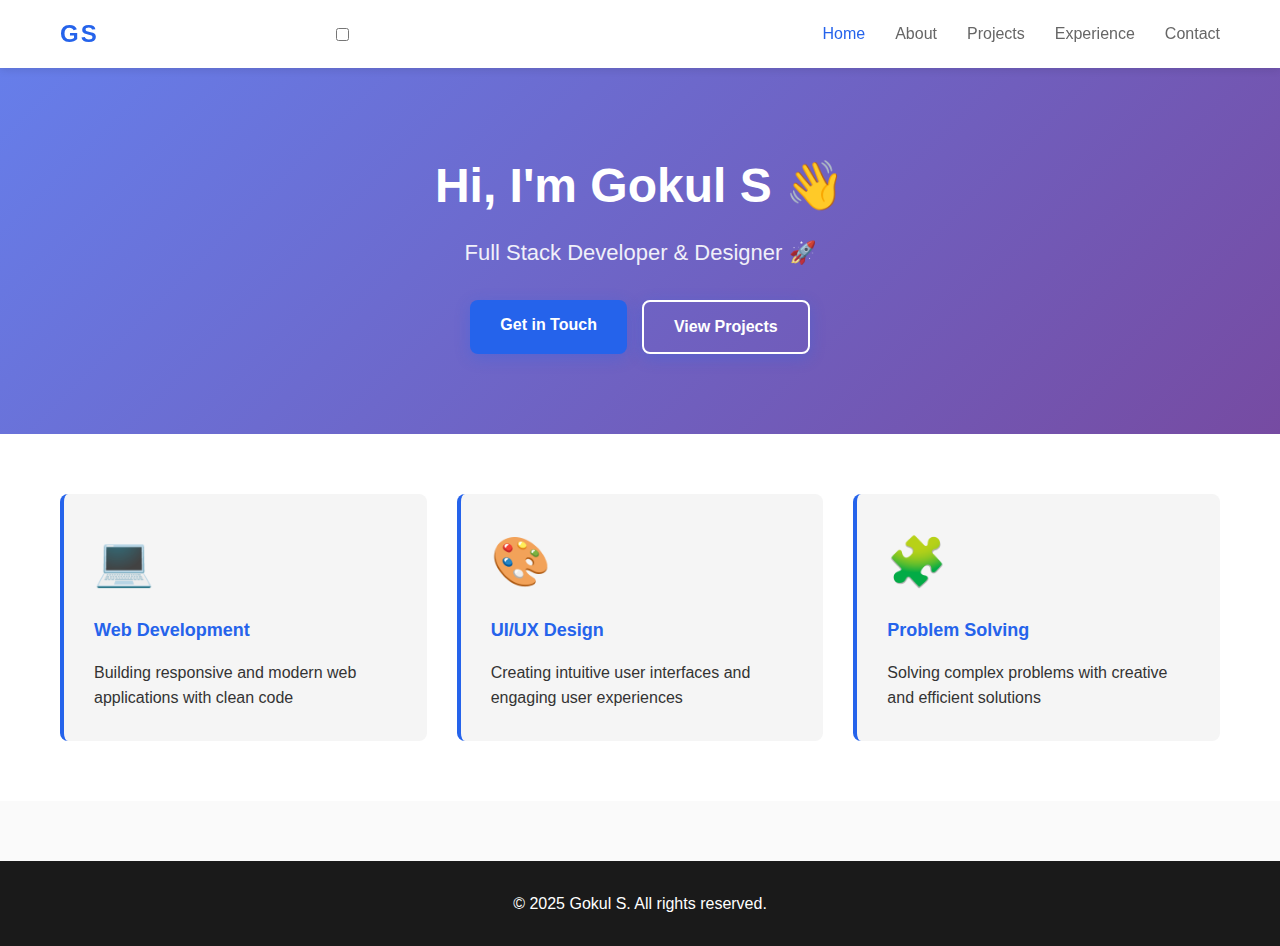
<file: index.html>
<!DOCTYPE html>
<html lang="en">
<head>
    <meta charset="UTF-8">
    <meta name="viewport" content="width=device-width, initial-scale=1.0">
    <title>Portfolio - Gokul S</title>
    <link rel="stylesheet" href="style.css">
</head>
<body>
    <header class="hdr">
        <div class="cnt">
            <div class="logo">GS</div>
            <input type="checkbox" id="menu-toggle" class="menu-toggle-checkbox" />
            <label for="menu-toggle" class="menu-toggle-label">
                <span></span>
                <span></span>
                <span></span>
            </label>
            <nav class="nav">
                <ul>
                    <li><a href="index.html" class="act">Home</a></li>
                    <li><a href="about.html">About</a></li>
                    <li><a href="projects.html">Projects</a></li>
                    <li><a href="experience.html">Experience</a></li>
                    <li><a href="contact.html">Contact</a></li>
                </ul>
            </nav>
        </div>
    </header>

    <section class="hro">
        <div class="cnt">
            <h1 class="animate-slide-up">Hi, I'm Gokul S 👋</h1>
            <p class="sub animate-slide-up">Full Stack Developer & Designer 🚀</p>
            <div class="btn-group">
                <a href="contact.html" class="btn btn-primary">Get in Touch</a>
                <a href="projects.html" class="btn btn-secondary">View Projects</a>
            </div>
        </div>
    </section>

    <section class="feat">
        <div class="cnt">
            <div class="ftr card-hover">
                <span class="icon">💻</span>
                <h3>Web Development</h3>
                <p>Building responsive and modern web applications with clean code</p>
            </div>
            <div class="ftr card-hover">
                <span class="icon">🎨</span>
                <h3>UI/UX Design</h3>
                <p>Creating intuitive user interfaces and engaging user experiences</p>
            </div>
            <div class="ftr card-hover">
                <span class="icon">🧩</span>
                <h3>Problem Solving</h3>
                <p>Solving complex problems with creative and efficient solutions</p>
            </div>
        </div>
    </section>

    <footer class="ftr-main">
        <div class="cnt">
            <p>&copy; 2025 Gokul S. All rights reserved.</p>
        </div>
    </footer>
</body>
</html>
</file>
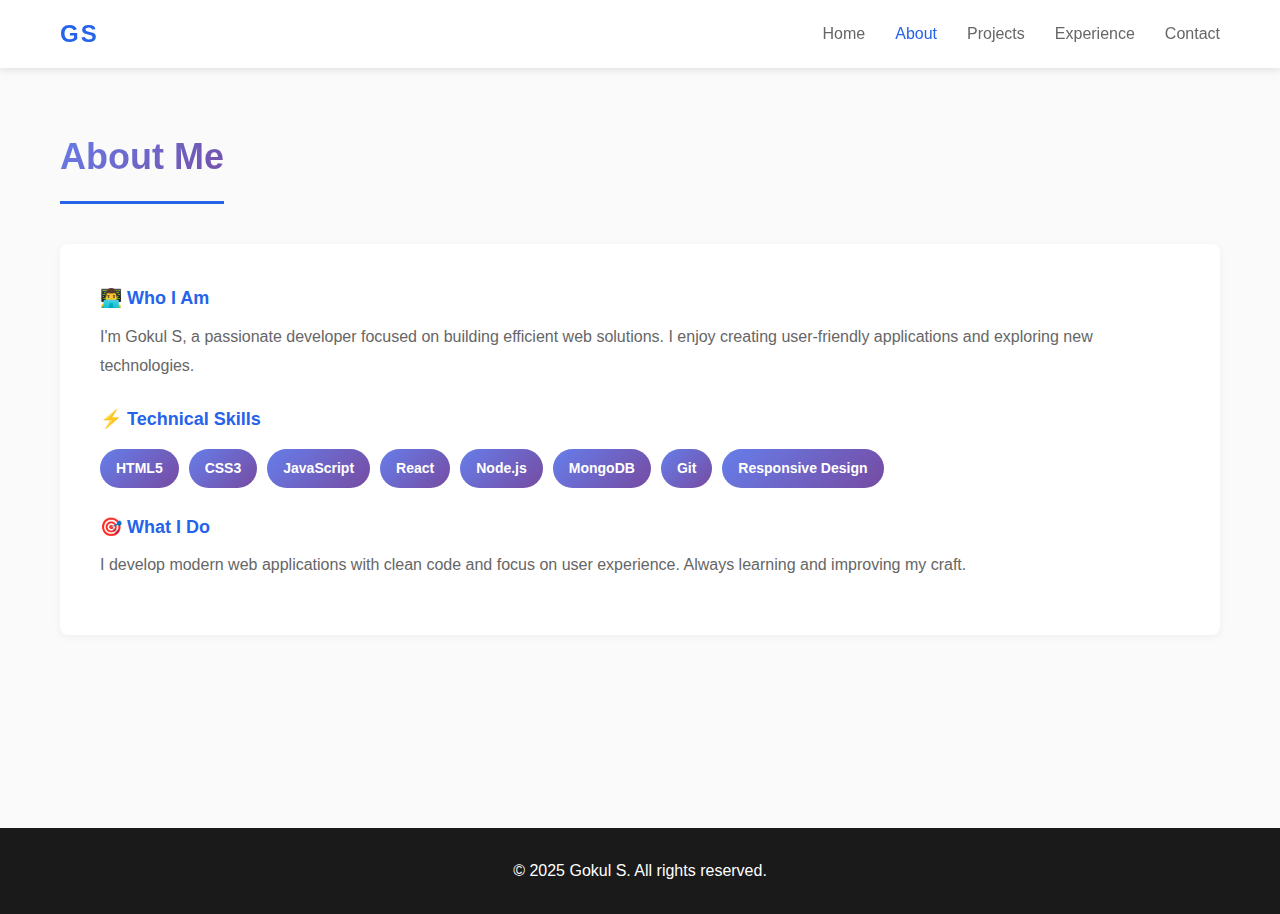
<file: about.html>
<!DOCTYPE html>
<html lang="en">
<head>
    <meta charset="UTF-8">
    <meta name="viewport" content="width=device-width, initial-scale=1.0">
    <title>About - Gokul S</title>
    <link rel="stylesheet" href="style.css">
</head>
<body>
    <header class="hdr">
        <div class="cnt">
            <div class="logo">GS</div>
            <nav class="nav">
                <ul>
                    <li><a href="index.html">Home</a></li>
                    <li><a href="about.html" class="act">About</a></li>
                    <li><a href="projects.html">Projects</a></li>
                    <li><a href="experience.html">Experience</a></li>
                    <li><a href="contact.html">Contact</a></li>
                </ul>
            </nav>
        </div>
    </header>

    <section class="main">
        <div class="cnt">
            <h2 class="section-title">About Me</h2>
            <div class="abt">
                <div class="abt-txt">
                    <h3>👨‍💻 Who I Am</h3>
                    <p>I'm Gokul S, a passionate developer focused on building efficient web solutions. I enjoy creating user-friendly applications and exploring new technologies.</p>
                    
                    <h3>⚡ Technical Skills</h3>
                    <div class="skills-grid">
                        <span class="skill-badge">HTML5</span>
                        <span class="skill-badge">CSS3</span>
                        <span class="skill-badge">JavaScript</span>
                        <span class="skill-badge">React</span>
                        <span class="skill-badge">Node.js</span>
                        <span class="skill-badge">MongoDB</span>
                        <span class="skill-badge">Git</span>
                        <span class="skill-badge">Responsive Design</span>
                    </div>
                    
                    <h3>🎯 What I Do</h3>
                    <p>I develop modern web applications with clean code and focus on user experience. Always learning and improving my craft.</p>
                </div>
            </div>
        </div>
    </section>

    <footer class="ftr-main">
        <div class="cnt">
            <p>&copy; 2025 Gokul S. All rights reserved.</p>
        </div>
    </footer>
</body>
</html>
</file>
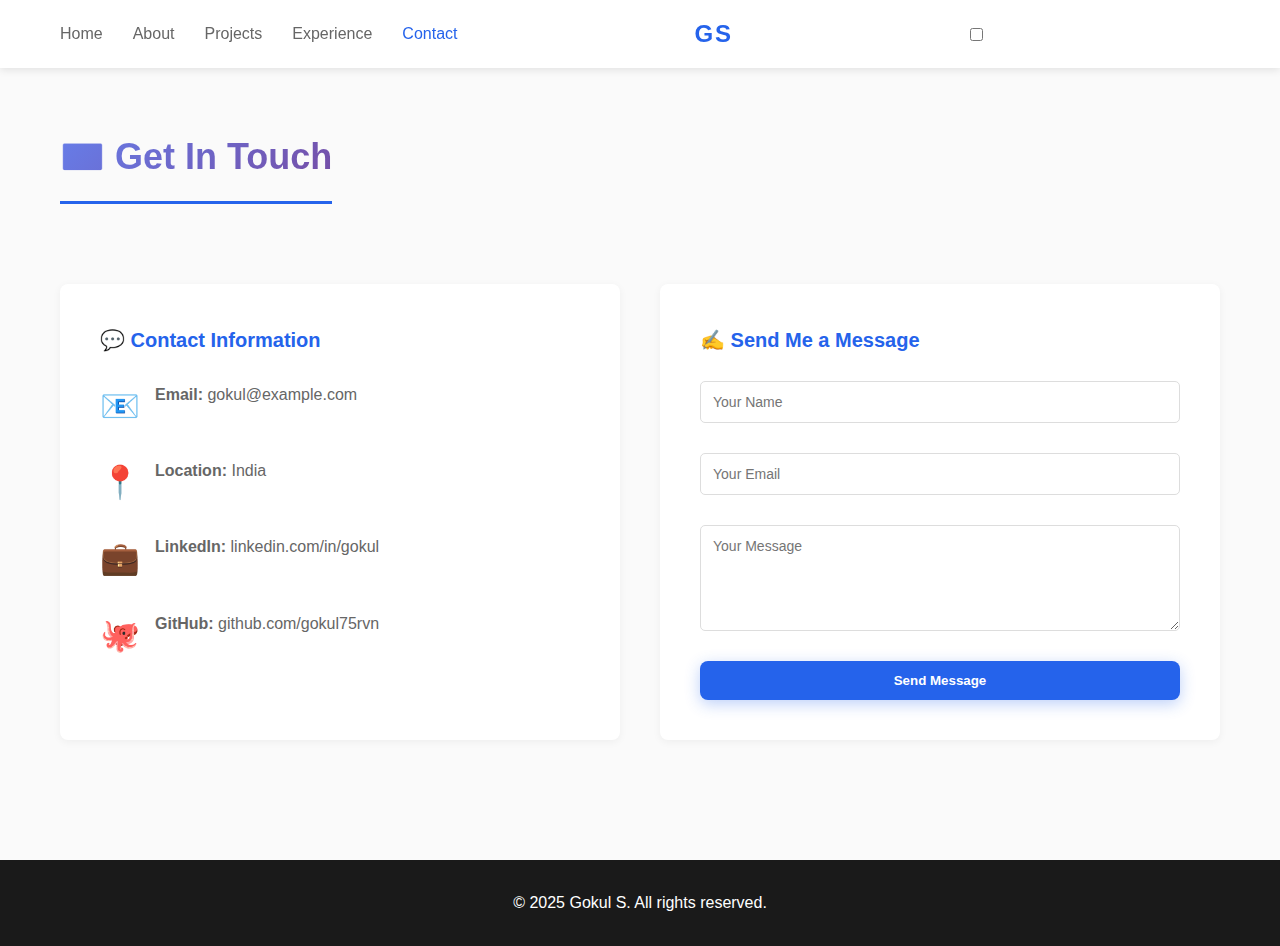
<file: contact.html>
<!DOCTYPE html>
<html lang="en">
<head>
    <meta charset="UTF-8">
    <meta name="viewport" content="width=device-width, initial-scale=1.0">
    <title>Contact - Gokul S</title>
    <link rel="stylesheet" href="style.css">
</head>
<body>
    <header class="hdr">
        <div class="cnt">
            <nav class="nav">
                <ul>
                    <li><a href="index.html">Home</a></li>
                    <li><a href="about.html">About</a></li>
                    <li><a href="projects.html">Projects</a></li>
                    <li><a href="experience.html">Experience</a></li>
                    <li><a href="contact.html" class="act">Contact</a></li>
                </ul>
            </nav>
            <div class="logo">GS</div>
            <input type="checkbox" id="menu-toggle" class="menu-toggle-checkbox" />
            <label for="menu-toggle" class="menu-toggle-label">
                <span></span>
                <span></span>
                <span></span>
            </label>
        </div>
    </header>

    <section class="main">
        <div class="cnt">
            <h2 class="section-title">📧 Get In Touch</h2>
            <div class="con-sec">
                <div class="con-info card-hover">
                    <h3>💬 Contact Information</h3>
                    <div class="contact-item">
                        <span class="contact-icon">📧</span>
                        <p><strong>Email:</strong> gokul@example.com</p>
                    </div>
                    <div class="contact-item">
                        <span class="contact-icon">📍</span>
                        <p><strong>Location:</strong> India</p>
                    </div>
                    <div class="contact-item">
                        <span class="contact-icon">💼</span>
                        <p><strong>LinkedIn:</strong> linkedin.com/in/gokul</p>
                    </div>
                    <div class="contact-item">
                        <span class="contact-icon">🐙</span>
                        <p><strong>GitHub:</strong> github.com/gokul75rvn</p>
                    </div>
                </div>
                <div class="con-form card-hover">
                    <h3>✍️ Send Me a Message</h3>
                    <form>
                        <input type="text" placeholder="Your Name" required>
                        <input type="email" placeholder="Your Email" required>
                        <textarea placeholder="Your Message" rows="5" required></textarea>
                        <button type="submit" class="btn btn-primary">Send Message</button>
                    </form>
                </div>
            </div>
        </div>
    </section>

    <footer class="ftr-main">
        <div class="cnt">
            <p>&copy; 2025 Gokul S. All rights reserved.</p>
        </div>
    </footer>
</body>
</html>
</file>
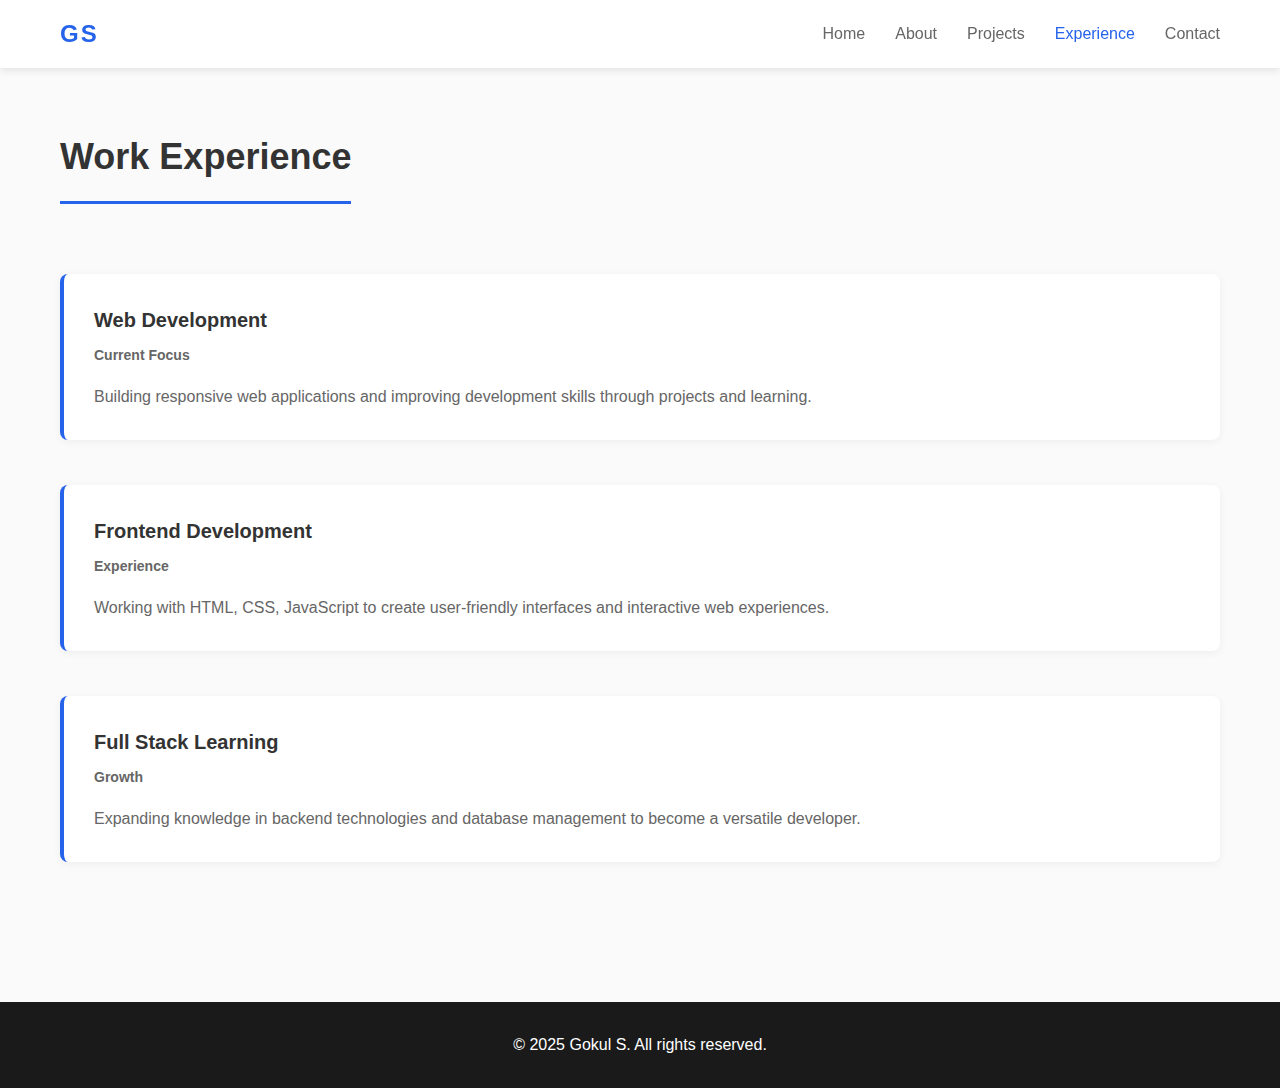
<file: experience.html>
<!DOCTYPE html>
<html lang="en">
<head>
    <meta charset="UTF-8">
    <meta name="viewport" content="width=device-width, initial-scale=1.0">
    <title>Experience - Gokul S</title>
    <link rel="stylesheet" href="style.css">
</head>
<body>
    <header class="hdr">
        <div class="cnt">
            <div class="logo">GS</div>
            <nav class="nav">
                <ul>
                    <li><a href="index.html">Home</a></li>
                    <li><a href="about.html">About</a></li>
                    <li><a href="projects.html">Projects</a></li>
                    <li><a href="experience.html" class="act">Experience</a></li>
                    <li><a href="contact.html">Contact</a></li>
                </ul>
            </nav>
        </div>
    </header>

    <section class="main">
        <div class="cnt">
            <h2>Work Experience</h2>
            <div class="exp-list">
                <div class="exp-item">
                    <h3>Web Development</h3>
                    <p class="cmp">Current Focus</p>
                    <p>Building responsive web applications and improving development skills through projects and learning.</p>
                </div>
                <div class="exp-item">
                    <h3>Frontend Development</h3>
                    <p class="cmp">Experience</p>
                    <p>Working with HTML, CSS, JavaScript to create user-friendly interfaces and interactive web experiences.</p>
                </div>
                <div class="exp-item">
                    <h3>Full Stack Learning</h3>
                    <p class="cmp">Growth</p>
                    <p>Expanding knowledge in backend technologies and database management to become a versatile developer.</p>
                </div>
            </div>
        </div>
    </section>

    <footer class="ftr-main">
        <div class="cnt">
            <p>&copy; 2025 Gokul S. All rights reserved.</p>
        </div>
    </footer>
</body>
</html>
</file>
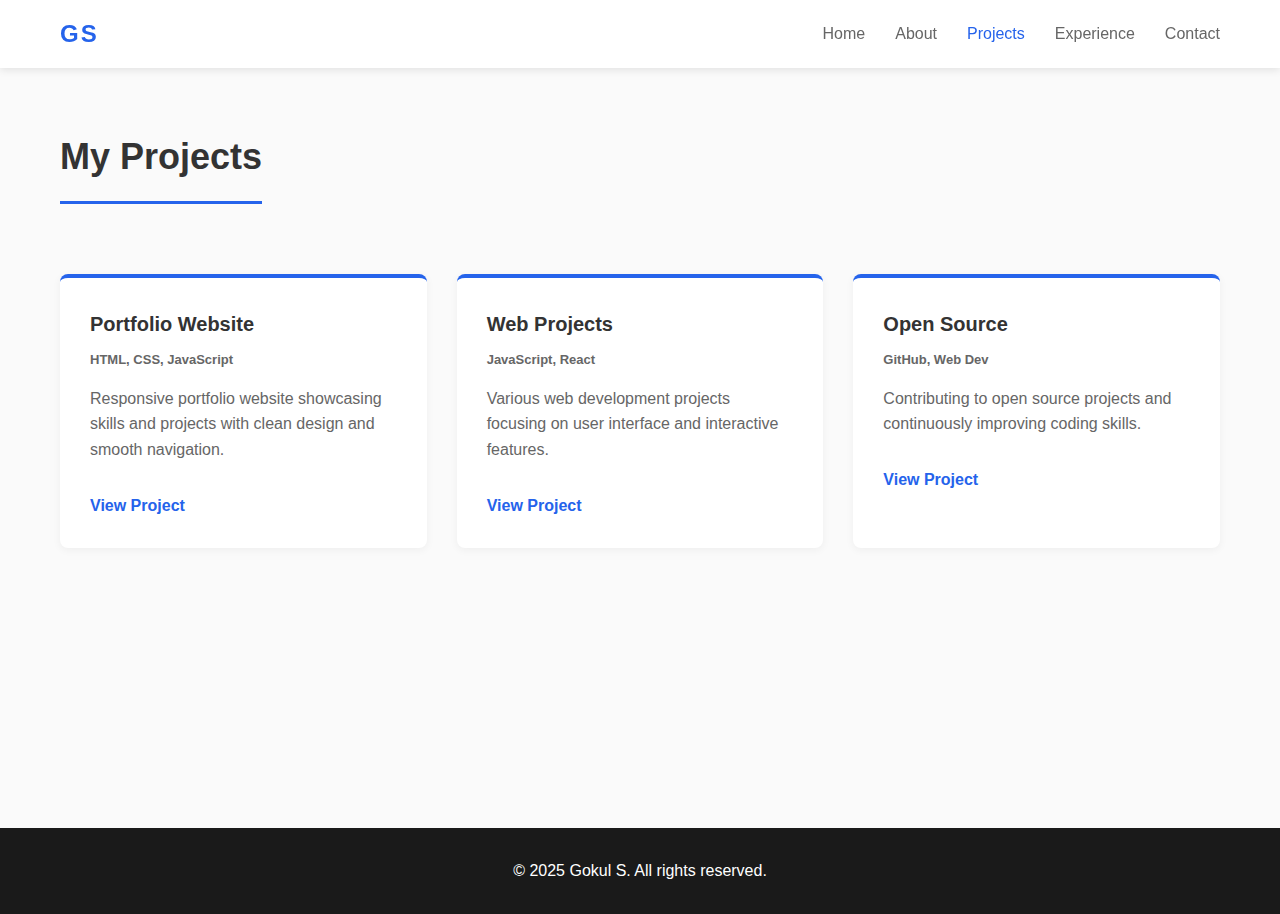
<file: projects.html>
<!DOCTYPE html>
<html lang="en">
<head>
    <meta charset="UTF-8">
    <meta name="viewport" content="width=device-width, initial-scale=1.0">
    <title>Projects - Gokul S</title>
    <link rel="stylesheet" href="style.css">
</head>
<body>
    <header class="hdr">
        <div class="cnt">
            <div class="logo">GS</div>
            <nav class="nav">
                <ul>
                    <li><a href="index.html">Home</a></li>
                    <li><a href="about.html">About</a></li>
                    <li><a href="projects.html" class="act">Projects</a></li>
                    <li><a href="experience.html">Experience</a></li>
                    <li><a href="contact.html">Contact</a></li>
                </ul>
            </nav>
        </div>
    </header>

    <section class="main">
        <div class="cnt">
            <h2>My Projects</h2>
            <div class="prj-list">
                <div class="prj-card">
                    <h3>Portfolio Website</h3>
                    <p class="tech">HTML, CSS, JavaScript</p>
                    <p>Responsive portfolio website showcasing skills and projects with clean design and smooth navigation.</p>
                    <a href="#" class="lnk">View Project</a>
                </div>
                <div class="prj-card">
                    <h3>Web Projects</h3>
                    <p class="tech">JavaScript, React</p>
                    <p>Various web development projects focusing on user interface and interactive features.</p>
                    <a href="#" class="lnk">View Project</a>
                </div>
                <div class="prj-card">
                    <h3>Open Source</h3>
                    <p class="tech">GitHub, Web Dev</p>
                    <p>Contributing to open source projects and continuously improving coding skills.</p>
                    <a href="#" class="lnk">View Project</a>
                </div>
            </div>
        </div>
    </section>

    <footer class="ftr-main">
        <div class="cnt">
            <p>&copy; 2025 Gokul S. All rights reserved.</p>
        </div>
    </footer>
</body>
</html>
</file>
<file: style.css>
* {
    margin: 0;
    padding: 0;
    box-sizing: border-box;
}

body {
    font-family: 'Segoe UI', Tahoma, Geneva, Verdana, sans-serif;
    line-height: 1.6;
    color: #333;
    background-color: #fafafa;
    scroll-behavior: smooth;
}

@keyframes slideUp {
    from {
        opacity: 0;
        transform: translateY(30px);
    }
    to {
        opacity: 1;
        transform: translateY(0);
    }
}

.animate-slide-up {
    animation: slideUp 0.8s ease-out forwards;
}

.cnt {
    max-width: 1200px;
    margin: 0 auto;
    padding: 0 20px;
}

.hdr {
    background: white;
    box-shadow: 0 2px 8px rgba(0,0,0,0.1);
    position: sticky;
    top: 0;
    z-index: 100;
}

.hdr .cnt {
    display: flex;
    justify-content: space-between;
    align-items: center;
    padding: 15px 20px;
}

.logo {
    font-size: 24px;
    font-weight: bold;
    color: #2563eb;
    letter-spacing: 2px;
}

.nav ul {
    display: flex;
    list-style: none;
    gap: 30px;
}

.nav a {
    text-decoration: none;
    color: #666;
    font-weight: 500;
    transition: color 0.3s ease;
}

.nav a:hover,
.nav a.act {
    color: #2563eb;
}

.hro {
    background: linear-gradient(135deg, #667eea 0%, #764ba2 100%);
    color: white;
    padding: 80px 20px;
    text-align: center;
}

.hro h1 {
    font-size: 48px;
    margin-bottom: 10px;
    font-weight: 700;
}

.sub {
    font-size: 22px;
    margin-bottom: 30px;
    opacity: 0.9;
}

.btn {
    display: inline-block;
    background: #2563eb;
    color: white;
    padding: 12px 30px;
    border-radius: 8px;
    text-decoration: none;
    font-weight: 600;
    border: none;
    cursor: pointer;
    transition: all 0.3s ease;
    box-shadow: 0 4px 15px rgba(37, 99, 235, 0.3);
}

.btn:hover {
    background: #1d4ed8;
    transform: translateY(-2px);
    box-shadow: 0 6px 20px rgba(37, 99, 235, 0.4);
}

.btn-group {
    display: flex;
    gap: 15px;
    justify-content: center;
    margin-top: 30px;
}

.btn-secondary {
    background: transparent;
    border: 2px solid white;
}

.btn-secondary:hover {
    background: white;
    color: #667eea;
}

.feat {
    padding: 60px 20px;
    background: white;
}

.icon {
    font-size: 48px;
    display: block;
    margin-bottom: 15px;
}

.card-hover {
    transition: all 0.3s ease;
    cursor: pointer;
}

.card-hover:hover {
    transform: translateY(-10px);
    box-shadow: 0 15px 40px rgba(0,0,0,0.15);
}

.section-title {
    text-align: center;
    font-size: 36px;
    margin-bottom: 40px;
    background: linear-gradient(135deg, #667eea 0%, #764ba2 100%);
    -webkit-background-clip: text;
    -webkit-text-fill-color: transparent;
    background-clip: text;
}

.skills-grid {
    display: flex;
    flex-wrap: wrap;
    gap: 10px;
    margin-top: 15px;
}

.skill-badge {
    background: linear-gradient(135deg, #667eea 0%, #764ba2 100%);
    color: white;
    padding: 8px 16px;
    border-radius: 20px;
    font-size: 14px;
    font-weight: 600;
    display: inline-block;
    transition: all 0.3s ease;
}

.skill-badge:hover {
    transform: scale(1.05);
    box-shadow: 0 4px 15px rgba(102, 126, 234, 0.4);
}

.badge {
    display: inline-block;
    background: linear-gradient(135deg, #667eea 0%, #764ba2 100%);
    color: white;
    padding: 4px 12px;
    border-radius: 20px;
    font-size: 12px;
    font-weight: 600;
    margin-bottom: 10px;
}

.prj-list {
    display: grid;
    grid-template-columns: repeat(auto-fit, minmax(300px, 1fr));
    gap: 30px;
}

.prj-card {
    background: white;
    padding: 30px;
    border-radius: 10px;
    box-shadow: 0 4px 15px rgba(0,0,0,0.1);
    position: relative;
}

.lnk {
    color: #2563eb;
    text-decoration: none;
    font-weight: 600;
    display: inline-block;
    margin-top: 15px;
    transition: all 0.3s ease;
}

.lnk:hover {
    color: #667eea;
    transform: translateX(5px);
}

.exp-list {
    display: grid;
    gap: 25px;
}

.exp-item {
    background: white;
    padding: 30px;
    border-radius: 10px;
    box-shadow: 0 4px 15px rgba(0,0,0,0.1);
    border-left: 4px solid #667eea;
}

.timeline-item {
    position: relative;
    padding-left: 80px;
}

.timeline-marker {
    position: absolute;
    left: -12px;
    top: 30px;
    width: 44px;
    height: 44px;
    background: linear-gradient(135deg, #667eea 0%, #764ba2 100%);
    color: white;
    border-radius: 50%;
    display: flex;
    align-items: center;
    justify-content: center;
    font-weight: bold;
    font-size: 18px;
}

.con-sec {
    display: grid;
    grid-template-columns: 1fr 1fr;
    gap: 40px;
}

.con-info, .con-form {
    background: white;
    padding: 40px;
    border-radius: 10px;
    box-shadow: 0 4px 15px rgba(0,0,0,0.1);
}

.contact-item {
    display: flex;
    align-items: flex-start;
    gap: 15px;
    margin-bottom: 25px;
}

.contact-icon {
    font-size: 32px;
    flex-shrink: 0;
}

form {
    display: flex;
    flex-direction: column;
    gap: 15px;
}

input, textarea {
    padding: 12px 15px;
    border: 1px solid #e0e0e0;
    border-radius: 8px;
    font-family: inherit;
    transition: all 0.3s ease;
}

input:focus, textarea:focus {
    outline: none;
    border-color: #667eea;
    box-shadow: 0 0 0 3px rgba(102, 126, 234, 0.1);
}

.feat .cnt {
    display: grid;
    grid-template-columns: repeat(auto-fit, minmax(250px, 1fr));
    gap: 30px;
}

.ftr {
    background: #f5f5f5;
    padding: 30px;
    border-radius: 8px;
    border-left: 4px solid #2563eb;
    transition: transform 0.3s ease;
}

.ftr:hover {
    transform: translateY(-5px);
}

.ftr h3 {
    color: #2563eb;
    margin-bottom: 15px;
    font-size: 18px;
}

.ftr-main {
    background: #1a1a1a;
    color: white;
    text-align: center;
    padding: 30px 20px;
    margin-top: 60px;
}

.main {
    padding: 60px 20px;
    min-height: calc(100vh - 200px);
}

.main h2 {
    font-size: 36px;
    margin-bottom: 40px;
    color: #333;
    border-bottom: 3px solid #2563eb;
    padding-bottom: 15px;
    display: inline-block;
}

.abt {
    background: white;
    padding: 40px;
    border-radius: 8px;
    box-shadow: 0 2px 8px rgba(0,0,0,0.05);
}

.abt-txt h3 {
    color: #2563eb;
    margin-top: 25px;
    margin-bottom: 10px;
    font-size: 18px;
}

.abt-txt h3:first-child {
    margin-top: 0;
}

.abt-txt p {
    color: #666;
    margin-bottom: 15px;
    line-height: 1.8;
}

.prj-list {
    display: grid;
    grid-template-columns: repeat(auto-fit, minmax(300px, 1fr));
    gap: 30px;
    margin-top: 30px;
}

.prj-card {
    background: white;
    padding: 30px;
    border-radius: 8px;
    box-shadow: 0 2px 8px rgba(0,0,0,0.05);
    border-top: 4px solid #2563eb;
    transition: box-shadow 0.3s ease;
}

.prj-card:hover {
    box-shadow: 0 8px 16px rgba(0,0,0,0.1);
}

.prj-card h3 {
    color: #333;
    margin-bottom: 10px;
    font-size: 20px;
}

.tech {
    color: #2563eb;
    font-size: 13px;
    font-weight: 600;
    margin-bottom: 15px;
}

.prj-card p {
    color: #666;
    margin-bottom: 15px;
    line-height: 1.6;
}

.lnk {
    color: #2563eb;
    text-decoration: none;
    font-weight: 600;
    transition: color 0.3s ease;
}

.lnk:hover {
    color: #1d4ed8;
}

.exp-list {
    margin-top: 30px;
}

.exp-item {
    background: white;
    padding: 30px;
    margin-bottom: 20px;
    border-radius: 8px;
    box-shadow: 0 2px 8px rgba(0,0,0,0.05);
    border-left: 4px solid #2563eb;
}

.exp-item h3 {
    color: #333;
    font-size: 20px;
    margin-bottom: 8px;
}

.cmp {
    color: #2563eb;
    font-weight: 600;
    font-size: 14px;
    margin-bottom: 15px;
}

.exp-item p {
    color: #666;
    line-height: 1.7;
}

.con-sec {
    display: grid;
    grid-template-columns: 1fr 1fr;
    gap: 40px;
    margin-top: 40px;
}

.con-info,
.con-form {
    background: white;
    padding: 40px;
    border-radius: 8px;
    box-shadow: 0 2px 8px rgba(0,0,0,0.05);
}

.con-info h3,
.con-form h3 {
    color: #2563eb;
    margin-bottom: 25px;
    font-size: 20px;
}

.con-info p {
    color: #666;
    margin-bottom: 15px;
    line-height: 1.8;
}

.con-form input,
.con-form textarea {
    width: 100%;
    padding: 12px;
    margin-bottom: 15px;
    border: 1px solid #ddd;
    border-radius: 5px;
    font-family: inherit;
    font-size: 14px;
    transition: border-color 0.3s ease;
}

.con-form input:focus,
.con-form textarea:focus {
    outline: none;
    border-color: #2563eb;
}

.con-form button {
    width: 100%;
}

@media (max-width: 1024px) {
    .nav ul {
        gap: 20px;
    }

    .feat .cnt,
    .prj-list {
        grid-template-columns: repeat(2, 1fr);
    }
}

@media (max-width: 768px) {
    .hdr .cnt {
        flex-direction: column;
        gap: 10px;
        padding: 10px 15px;
    }

    .logo {
        font-size: 18px;
    }

    .nav ul {
        flex-direction: column;
        gap: 10px;
        text-align: center;
    }

    .nav a {
        display: block;
        padding: 8px 0;
    }

    .hro {
        padding: 50px 20px;
    }

    .hro h1 {
        font-size: 28px;
    }

    .sub {
        font-size: 16px;
        margin-bottom: 20px;
    }

    .btn {
        padding: 10px 20px;
        font-size: 14px;
    }

    .main {
        padding: 40px 20px;
    }

    .main h2 {
        font-size: 24px;
    }

    .abt,
    .con-info,
    .con-form {
        padding: 20px;
    }

    .abt-txt h3 {
        font-size: 16px;
        margin-top: 20px;
    }

    .abt-txt p {
        font-size: 14px;
    }

    .feat .cnt,
    .prj-list {
        grid-template-columns: 1fr;
        gap: 20px;
    }

    .prj-card,
    .exp-item {
        padding: 20px;
    }

    .con-sec {
        grid-template-columns: 1fr;
        gap: 20px;
    }

    .con-form input,
    .con-form textarea {
        padding: 10px;
        font-size: 12px;
    }

    .ftr-main p {
        font-size: 14px;
    }
}

@media (max-width: 480px) {
    body {
        font-size: 14px;
    }

    .cnt {
        padding: 0 15px;
    }

    .hdr .cnt {
        padding: 10px 15px;
    }

    .logo {
        font-size: 16px;
        letter-spacing: 1px;
    }

    .nav ul {
        gap: 8px;
    }

    .nav a {
        font-size: 13px;
    }

    .hro {
        padding: 40px 15px;
    }

    .hro h1 {
        font-size: 22px;
        margin-bottom: 8px;
    }

    .sub {
        font-size: 14px;
    }

    .btn {
        padding: 10px 15px;
        font-size: 12px;
    }

    .main {
        padding: 30px 15px;
        min-height: auto;
    }

    .main h2 {
        font-size: 20px;
    }

    .ftr h3 {
        font-size: 16px;
    }

    .prj-card h3,
    .exp-item h3,
    .abt-txt h3 {
        font-size: 16px;
    }

    .tech,
    .cmp {
        font-size: 12px;
    }

    .con-info p,
    .prj-card p,
    .exp-item p,
    .abt-txt p {
        font-size: 13px;
    }

    .con-form input,
    .con-form textarea {
        padding: 8px;
        font-size: 11px;
        margin-bottom: 10px;
    }

    .ftr-main {
        padding: 20px 15px;
    }

    .ftr-main p {
        font-size: 12px;
    }
}
</file>
